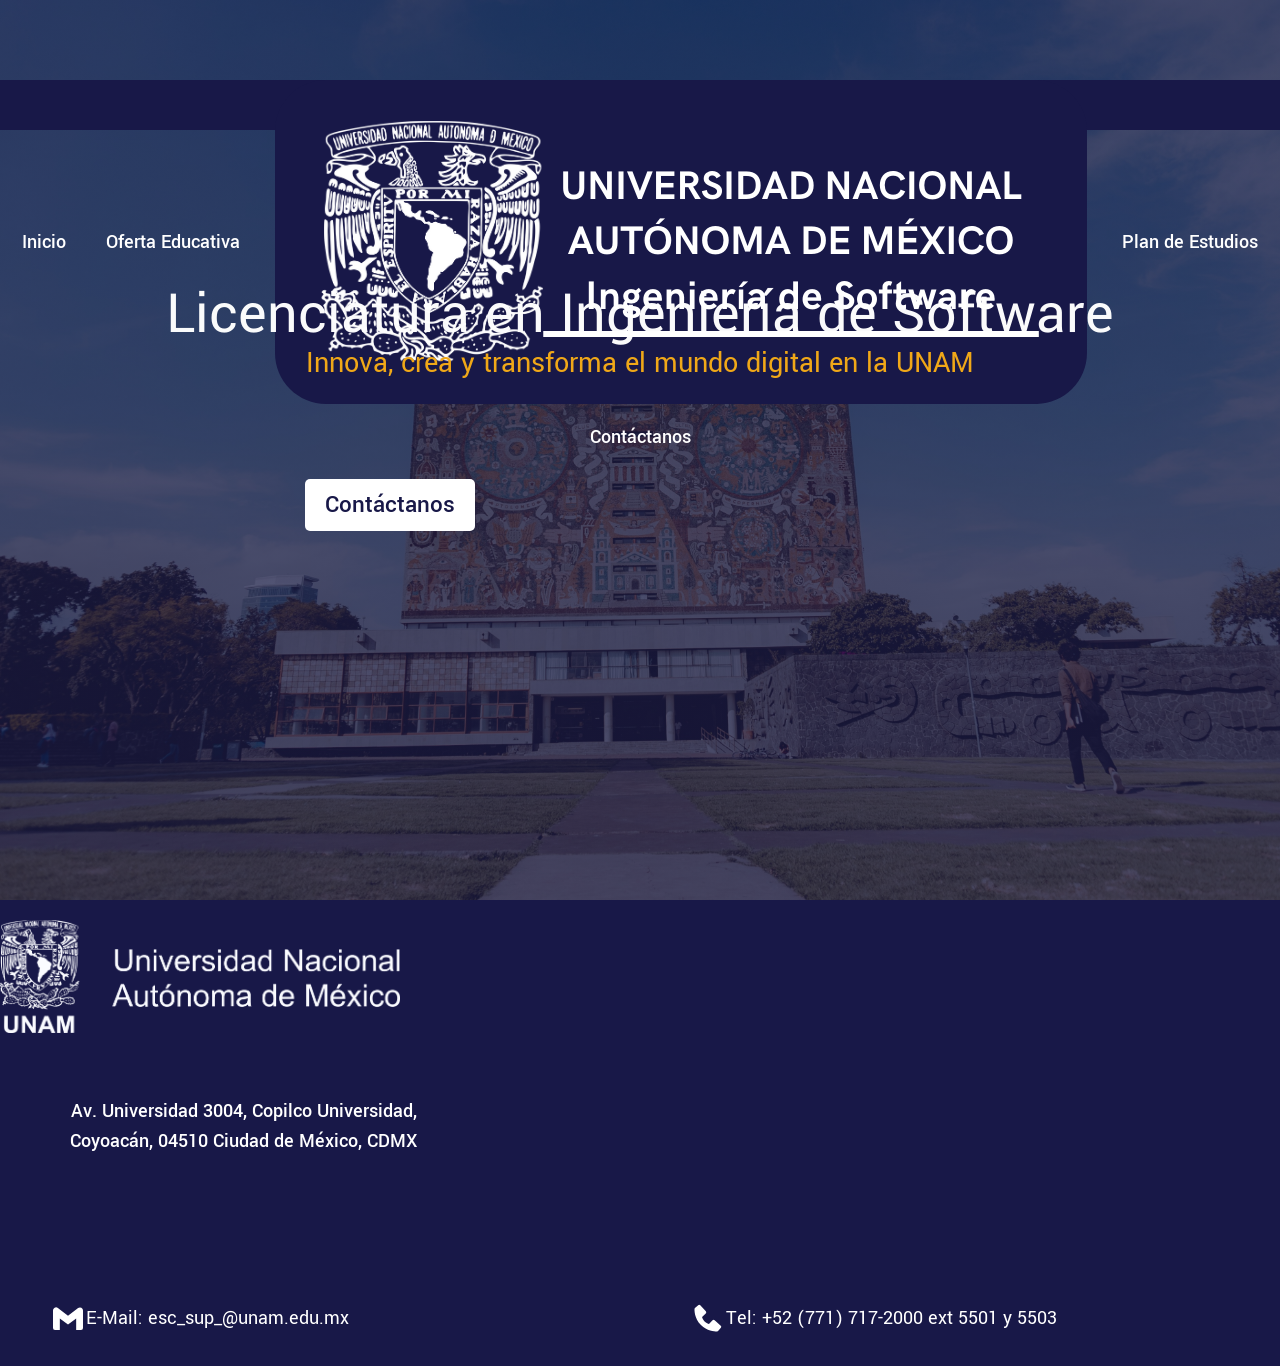
<file: index.html>
<!DOCTYPE html>
<html lang="es">
<head>   
<meta charset="UTF-8">
<meta name="viewport" content="width=device-width, initial-scale=1.0">
<link rel="stylesheet" href="estilos.css">
<link rel="preconnect" href="https://fonts.googleapis.com">
<link rel="preconnect" href="https://fonts.gstatic.com" crossorigin>
<link href="https://fonts.googleapis.com/css2?family=Yantramanav:wght@100;300;400;500;700;900&display=swap" rel="stylesheet">
<link href="https://fonts.googleapis.com/css2?family=Work+Sans:ital,wght@0,100..900;1,100..900&display=swap" rel="stylesheet">
<link rel="icon" href="/imagenes/icon.png">
<link rel="manifest" href="./manifest.json">

<title>Licenciatura en Ingeniería de Software</title>
</head>

<body>
    
  <header>
    <nav class="menu-navegacion">
        <a href="index.html">Inicio</a>
        <a href="Oferta educativa.html">Oferta Educativa</a>
        <div class="logo-container">
          <img src="/imagenes/escudo.png" alt="Logo" class="logo">
      </div>
        <a href="plan.html">Plan de Estudios</a>
        <a href="Contactanos.html">Contáctanos</a>
    </nav>
    <h1 class="titulo">Licenciatura en Ingeniería de Software</h1>
    <p class="intro">Innova, crea y transforma el mundo digital en la UNAM</p>
    <a href="Contactanos.html" class="contact-btn">Contáctanos</a>
</header>
   <footer id="ubicacion">
    <div class="footer-info">
      <img class="footer-logo" src="imagenes/escuelasuperior.png">
      <br><br><br>
      <p>Av. Universidad 3004, Copilco Universidad,<br> Coyoacán, 04510 Ciudad de México, CDMX</p>
  </div>
      <iframe class="ubi"src="https://www.google.com/maps/embed?pb=!1m18!1m12!1m3!1d481940.39948932175!2d-99.76114982656249!3d19.318889500000004!2m3!1f0!2f0!3f0!3m2!1i1024!2i768!4f13.1!3m3!1m2!1s0x85ce00071fca0bad%3A0x9989fa5b4f526717!2sUniversidad%20Nacional%20Aut%C3%B3noma%20de%20M%C3%A9xico!5e0!3m2!1ses!2smx!4v1737595528056!5m2!1ses!2smx"  width="1200" height="600" style="border:0;" allowfullscreen="" loading="lazy" referrerpolicy="no-referrer-when-downgrade"></iframe>

    <div class="contacto">
      <img class="iconos" src="[data-uri]"/>
      <p>E-Mail: esc_sup_@unam.edu.mx</p>
      <br>
  </div>
  <div class="contacto">
      <img class="iconos" src="[data-uri]"/>
      <p>Tel: +52 (771) 717-2000 ext 5501 y 5503</p>
  </div>
  </footer> 
  <script src="app.js"></script>
    
  </body>
</file>
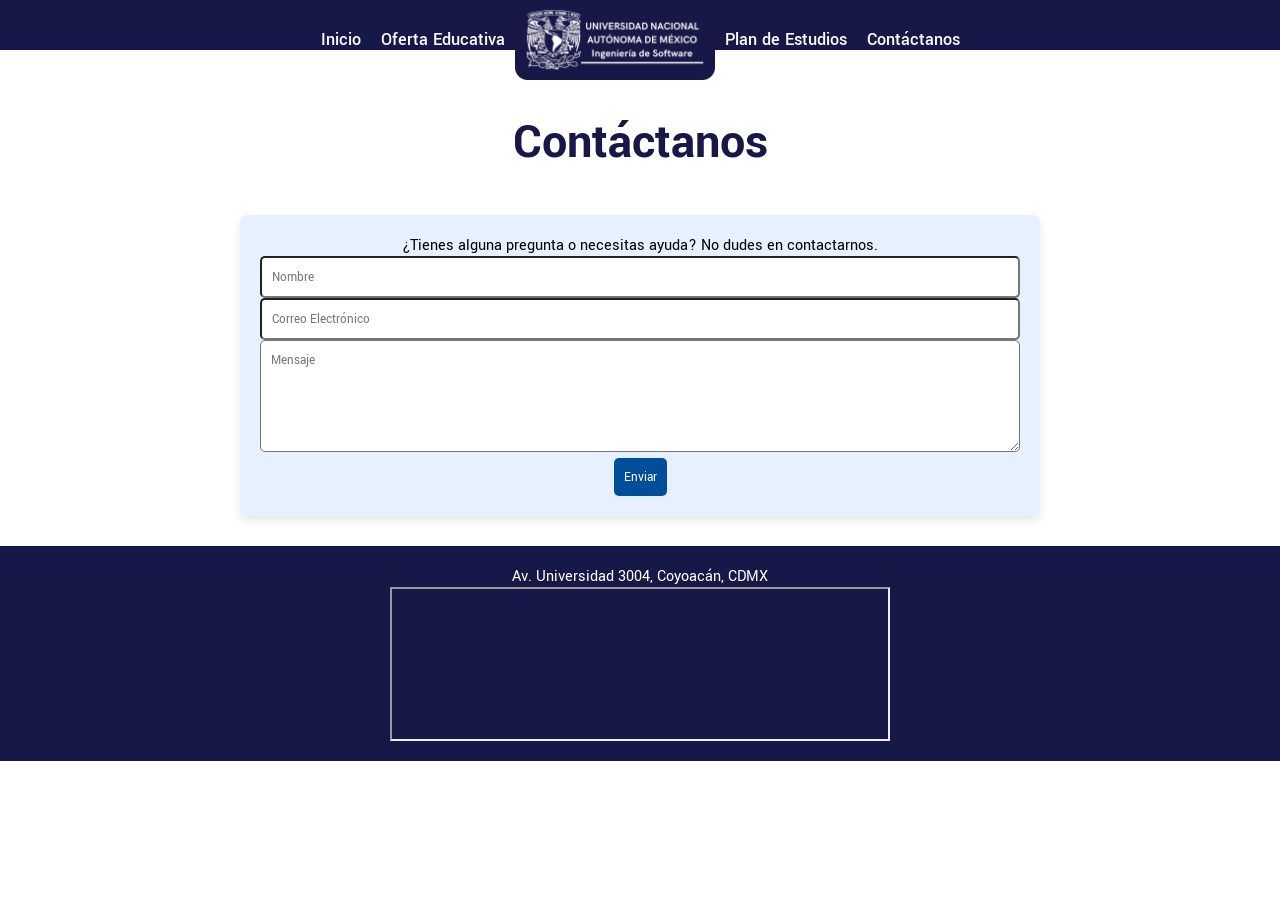
<file: Contactanos.html>
<!DOCTYPE html>
<html lang="es">
<head>   
<meta charset="UTF-8">
<meta name="viewport" content="width=device-width, initial-scale=1.0">
<link rel="preconnect" href="https://fonts.googleapis.com">
<link rel="preconnect" href="https://fonts.gstatic.com" crossorigin>
<link href="https://fonts.googleapis.com/css2?family=Yantramanav:wght@100;300;400;500;700;900&display=swap" rel="stylesheet">
<link href="https://fonts.googleapis.com/css2?family=Work+Sans:ital,wght@0,100..900;1,100..900&display=swap" rel="stylesheet">
<link rel="icon" href="/imagenes/icon.png">
<title>Licenciatura en Ingeniería de Software</title>
<style>
* {
    margin: 0;
    padding: 0;
    box-sizing: border-box;
    font-family: "Yantramanav", sans-serif; 
}

body {
    font-family: "Yantramanav", sans-serif;
}

.menu-navegacion {
    display: flex;
    justify-content: center;
    align-items: center;
    background-color: #181848;
    text-align: center;
    height: 50px;
    flex-wrap: wrap;
}

.menu-navegacion a {
    font-weight: 500;
    font-size: 18px;
    color: white;
    text-decoration: none;
    margin: 10px;
}

.menu-navegacion a:hover {
    color: #f0a818;
}

.logo {
    max-width: 200px; 
}

h1 {
    color: #181848;
    font-weight: 600;
    text-align: center;
    font-size: 50px;
    padding-bottom: 10px;
}

.bienvenida {
    padding-top: 60px;
}

footer {
    padding: 20px;
    background-color: #181848;
    color: white;
    text-align: center;
    display: flex;
    flex-direction: column;
    align-items: center;
}

.footer-info p {
    font-size: 18px;
    margin: 10px 0;
}

.ubi {
    width: 90%;
    max-width: 500px;
    height: auto;
}

.seccion-contacto {
    max-width: 800px;
    margin: 30px auto;
    padding: 20px;
    background-color: #e6f0ff;
    border-radius: 8px;
    box-shadow: 0 4px 8px rgba(0, 0, 0, 0.1);
    text-align: center;
}

.formulario-contacto input,
.formulario-contacto textarea {
    width: 100%;
    padding: 10px;
    border-radius: 5px;
}

.formulario-contacto button {
    padding: 10px;
    background-color: #004d99;
    color: white;
    border: none;
    border-radius: 5px;
    cursor: pointer;
}

@media (max-width: 768px) {
    .menu-navegacion {
        flex-direction: column;
        height: auto;
    }
    
    .menu-navegacion a {
        font-size: 16px;
        margin: 5px;
    }
    
    h1 {
        font-size: 40px;
    }
    
    .ubi {
        width: 100%;
    }
}
</style>
</head>
<body>
    <header>
        <nav class="menu-navegacion">
          <a href="index.html">Inicio</a>
          <a href="Oferta educativa.html">Oferta Educativa</a>
          <img src="/imagenes/escudo.png" alt="Logo" class="logo">
          <a href="plan.html">Plan de Estudios</a>
          <a href="Contactanos.html">Contáctanos</a>
        </nav>
    </header>
    
    <h1 class="bienvenida">Contáctanos</h1>
    <section class="seccion-contacto">
        <p>¿Tienes alguna pregunta o necesitas ayuda? No dudes en contactarnos.</p>
        <form class="formulario-contacto">
            <input type="text" placeholder="Nombre" required>
            <input type="email" placeholder="Correo Electrónico" required>
            <textarea placeholder="Mensaje" rows="5" required></textarea>
            <button type="submit">Enviar</button>
        </form>
    </section>

    <footer>
        <p>Av. Universidad 3004, Coyoacán, CDMX</p>
        <iframe class="ubi" src="https://www.google.com/maps/embed?..." allowfullscreen></iframe>
    </footer>
</body>
</html>
</file>
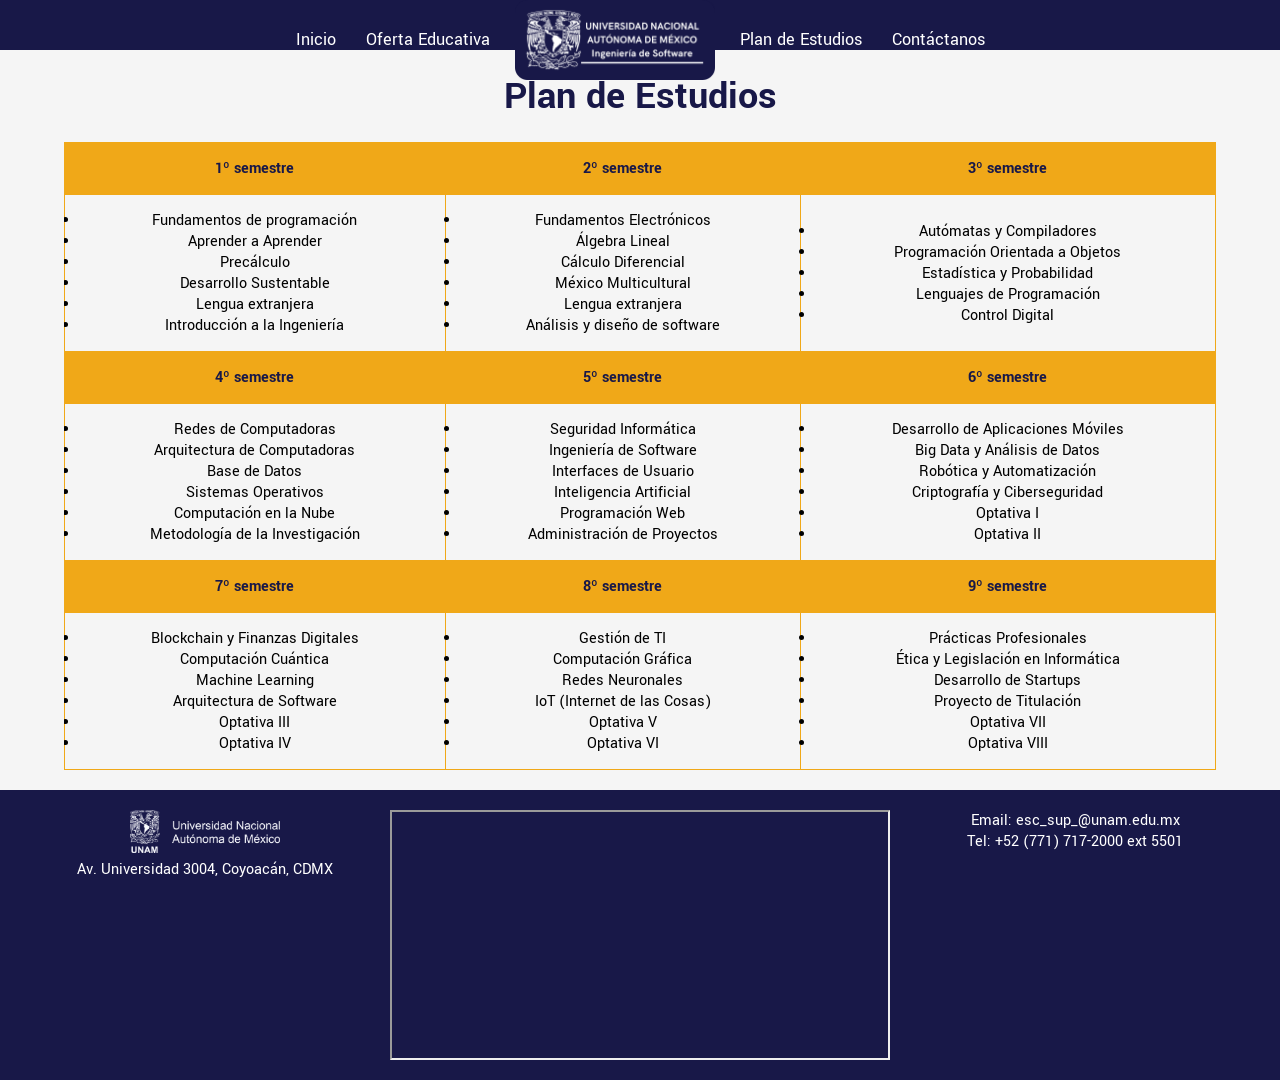
<file: plan.html>
<!DOCTYPE html>
<html lang="es">
<head>   
<meta charset="UTF-8">
<meta name="viewport" content="width=device-width, initial-scale=1.0">
<link rel="preconnect" href="https://fonts.googleapis.com">
<link rel="preconnect" href="https://fonts.gstatic.com" crossorigin>
<link href="https://fonts.googleapis.com/css2?family=Yantramanav:wght@100;300;400;500;700;900&display=swap" rel="stylesheet">
<link rel="stylesheet" href="plan.css">
<title>Licenciatura en Ingeniería de Software</title>
</head>

<body>
  <header>
    <nav class="menu-navegacion">
        <a href="index.html">Inicio</a>
        <a href="Oferta educativa.html">Oferta Educativa</a>
        <div class="logo-container">
          <img src="imagenes/escudo.png" alt="Logo" class="logo">
        </div>
        <a href="plan.html">Plan de Estudios</a>
        <a href="Contactanos.html">Contáctanos</a>
    </nav>
</header>

<h1>Plan de Estudios</h1>

<div class="table-container">
    <table>
        <tr>
            <th>1º semestre</th>
            <th>2º semestre</th>
            <th>3º semestre</th>
        </tr>
        <tr>
            <td><ul>
                <li>Fundamentos de programación</li>
                <li>Aprender a Aprender</li>
                <li>Precálculo</li>
                <li>Desarrollo Sustentable</li>
                <li>Lengua extranjera</li>
                <li>Introducción a la Ingeniería</li>
            </ul></td>
            <td><ul>
                <li>Fundamentos Electrónicos</li>
                <li>Álgebra Lineal</li>
                <li>Cálculo Diferencial</li>
                <li>México Multicultural</li>
                <li>Lengua extranjera</li>
                <li>Análisis y diseño de software</li>
            </ul></td>
            <td><ul>
                <li>Autómatas y Compiladores</li>
                <li>Programación Orientada a Objetos</li>
                <li>Estadística y Probabilidad</li>
                <li>Lenguajes de Programación</li>
                <li>Control Digital</li>
            </ul></td>
        </tr>
        <tr>
            <th>4º semestre</th>
            <th>5º semestre</th>
            <th>6º semestre</th>
        </tr>
        <tr>
            <td><ul>
                <li>Redes de Computadoras</li>
                <li>Arquitectura de Computadoras</li>
                <li>Base de Datos</li>
                <li>Sistemas Operativos</li>
                <li>Computación en la Nube</li>
                <li>Metodología de la Investigación</li>
            </ul></td>
            <td><ul>
                <li>Seguridad Informática</li>
                <li>Ingeniería de Software</li>
                <li>Interfaces de Usuario</li>
                <li>Inteligencia Artificial</li>
                <li>Programación Web</li>
                <li>Administración de Proyectos</li>
            </ul></td>
            <td><ul>
                <li>Desarrollo de Aplicaciones Móviles</li>
                <li>Big Data y Análisis de Datos</li>
                <li>Robótica y Automatización</li>
                <li>Criptografía y Ciberseguridad</li>
                <li>Optativa I</li>
                <li>Optativa II</li>
            </ul></td>
        </tr>
        <tr>
            <th>7º semestre</th>
            <th>8º semestre</th>
            <th>9º semestre</th>
        </tr>
        <tr>
            <td><ul>
                <li>Blockchain y Finanzas Digitales</li>
                <li>Computación Cuántica</li>
                <li>Machine Learning</li>
                <li>Arquitectura de Software</li>
                <li>Optativa III</li>
                <li>Optativa IV</li>
            </ul></td>
            <td><ul>
                <li>Gestión de TI</li>
                <li>Computación Gráfica</li>
                <li>Redes Neuronales</li>
                <li>IoT (Internet de las Cosas)</li>
                <li>Optativa V</li>
                <li>Optativa VI</li>
            </ul></td>
            <td><ul>
                <li>Prácticas Profesionales</li>
                <li>Ética y Legislación en Informática</li>
                <li>Desarrollo de Startups</li>
                <li>Proyecto de Titulación</li>
                <li>Optativa VII</li>
                <li>Optativa VIII</li>
            </ul></td>
        </tr>
    </table>
</div>

<footer>
    <div class="footer-info">
        <img class="footer-logo" src="imagenes/escuelasuperior.png">
        <p>Av. Universidad 3004, Coyoacán, CDMX</p>
    </div>
    <iframe class="ubi" src="https://www.google.com/maps/embed?..." allowfullscreen></iframe>
    <div class="contacto">
        <p>Email: esc_sup_@unam.edu.mx</p>
        <p>Tel: +52 (771) 717-2000 ext 5501</p>
    </div>
</footer>

</body>
</html>
</file>
<file: estilos.css>
* {
    margin: 0;
    padding: 0;
    box-sizing: border-box;
}

body {
    margin: 0;
    padding: 0;
    font-family: "Yantramanav", sans-serif; 
}

.contact-btn {
    margin-top: 100px;
    background-color: white;
    color: #181848;
    padding: 10px 20px;
    border: none;
    border-radius: 5px;
    cursor: pointer;
    font-weight: 500;
    text-decoration: none;
    font-size: 25px;
    font-family: "Yantramanav", sans-serif; 
    margin-right: 500px;
}

.contact-btn:hover {
    background-color: #f0a818;
}

.menu-navegacion {
    margin-top: 80px;
    display: flex;
    justify-content: center;
    align-items: center;
    background-color: #181848;
    text-align: center;
    height: 50px;
    flex-wrap: wrap;
}

.menu-navegacion a {
    font-weight: 500;
    font-size: 20px;
    font-style: normal;
    color: white;
    text-decoration: none;
    font-family: "Yantramanav", sans-serif; 
    margin: 20px;
}

.menu-navegacion a:hover {
    color: #f0a818;
}

.logo-container {
    display: flex;
    justify-content: center;
    align-items: center;
    margin: 0 15px;
}

.logo {
    max-width: 100%; /* Cambiar a 100% para que el logo sea más responsivo */
    height: auto; /* Mantener la proporción */
}

header {
    color: rgba(254, 254, 254, 0.984);
    background-image: linear-gradient(to top, #181848b3 100%, rgba(0, 0, 0) 1000%), url('imagenes/unam.jpg');
    background-repeat: no-repeat;
    height: 100vh;
    background-position: center;
    background-size: cover;
    display: flex;
    align-items: center;
    flex-direction: column;
    text-align: center;
}

.titulo{
    padding-top: 150px;
    font-weight: 400;
    font-size: 60px;
}

.intro{
    line-height: 30px;
    font-weight: 500px;
    font-size: 30px;
    color:#f0a818;
}

.redes{
    align-content: center;
}

.imagen {
    max-width: 100%;
    height: 100%; 
    object-fit:contain; 
    margin-right: 20px; 
}

h1{
    text-align: center;
    font-weight: 400;
    font-size: 42px;
    line-height: 1.15;
}

p{
    text-align: center;
    font-size: 15px;
    margin-left: 70px;
    margin-right: 70px;
    line-height: 19px;
}

footer{
    padding-top: 20px;
    display: flex;
    flex-wrap: wrap;
    background-color: #181848;
    justify-content: space-between;
}

.contacto {
    margin-left: 50px;
    margin-right: 50px;
    display: flex;
    align-items: center;
    margin-top: 20px;
    padding-bottom: 30px;
    flex: 1;
}

.contacto p {
    font-weight: 400;
    font-size: 20px;
    color:white;
    margin: 0; 
}

.footer-logo{
    width: 400px;
    height: auto; /* Ajusta el tamaño del logo del footer */
    margin-right: 10px;
}

.footer-info {
    display: flex;
    flex-direction: column;
    align-items: flex-start;
}

.footer-info p {
    margin: 40;
    color:white;
    font-weight: 500;
    font-size: 20px;
    line-height: 30px;
}

.iconos {
    filter: invert(100%); 
}

.iconos img{
    margin-right: 1px;
}

.ubi{
    margin: 30px;
    width: 100%; 
    max-width: 500px;
    height: 300px;
}

@media (max-width: 768px) {
    .titulo {
        font-size: 35px; 
        padding-top: 50px;
    }

    .intro {
        font-size: 22px; 
        line-height: 25px;
    }

    .menu-navegacion {
        flex-direction: column; 
        margin-top: 20px;
    }

    .menu-navegacion a {
        font-size: 18px;
        margin: 10px 0;
    }

    .logo {
        max-width: 80%; 
        height: auto;
    }

    .contact-btn {
        font-size: 20px;
        margin-right: 0;
        margin-top: 30px;
        padding: 15px;
    }

    footer {
        flex-direction: column;
        align-items: center;
        text-align: center;
    }

    .footer-logo {
        width: 80%; 
        height: auto;
        margin: 20px 0;
    }

    .footer-info p {
        font-size: 16px; 
    }

    .ubi {
        width: 100%;
        height: 250px; 
    }
}
</file>
<file: plan.css>
* {
    margin: 0;
    padding: 0;
    box-sizing: border-box;
    font-family: "Yantramanav", sans-serif; 
}

body {
    font-family: "Yantramanav", sans-serif; 
    background-color: #f5f5f5;
}

/* --- Navegación --- */
.menu-navegacion {
    display: flex;
    justify-content: center;
    align-items: center;
    background-color: #181848;
    height: 50px;
    flex-wrap: wrap;
}

.menu-navegacion a {
    font-size: 18px;
    color: white;
    text-decoration: none;
    margin: 15px;
}

.menu-navegacion a:hover {
    color: #f0a818;
}

.logo-container {
    display: flex;
    justify-content: center;
    align-items: center;
    margin: 0 10px;
}

.logo {
    max-width: 200px;
}

/* --- Título --- */
h1 {
    color: #181848;
    text-align: center;
    font-size: 40px;
    margin-top: 20px;
}

/* --- Tabla --- */
.table-container {
    width: 90%;
    overflow-x: auto;
    margin: 20px auto;
}

table {
    width: 100%;
    border-collapse: collapse;
    font-size: 16px;
}

th, td {
    border: 1px solid #f0a818;
    padding: 15px;
    text-align: center;
}

th {
    background-color: #f0a818;
    color: #181848;
}

/* --- Footer --- */
footer {
    display: flex;
    flex-wrap: wrap;
    justify-content: space-around;
    background-color: #181848;
    color: white;
    padding: 20px;
    text-align: center;
}

.footer-info {
    flex: 1;
    min-width: 250px;
}

.footer-logo {
    width: 150px;
}

.ubi {
    width: 100%;
    max-width: 500px;
    height: 250px;
}

.contacto {
    flex: 1;
    min-width: 250px;
}

/* --- Media Queries (Responsive) --- */
@media (max-width: 768px) {
    .menu-navegacion {
        flex-direction: column;
        height: auto;
    }

    .menu-navegacion a {
        font-size: 16px;
        margin: 10px;
    }

    h1 {
        font-size: 30px;
    }

    table {
        font-size: 14px;
    }

    th, td {
        padding: 10px;
    }

    .footer-logo {
        width: 120px;
    }

    .ubi {
        height: 200px;
    }
}

@media (max-width: 480px) {
    h1 {
        font-size: 24px;
    }

    table {
        font-size: 12px;
    }

    th, td {
        padding: 8px;
    }

    .ubi {
        height: 180px;
    }
}
</file>
